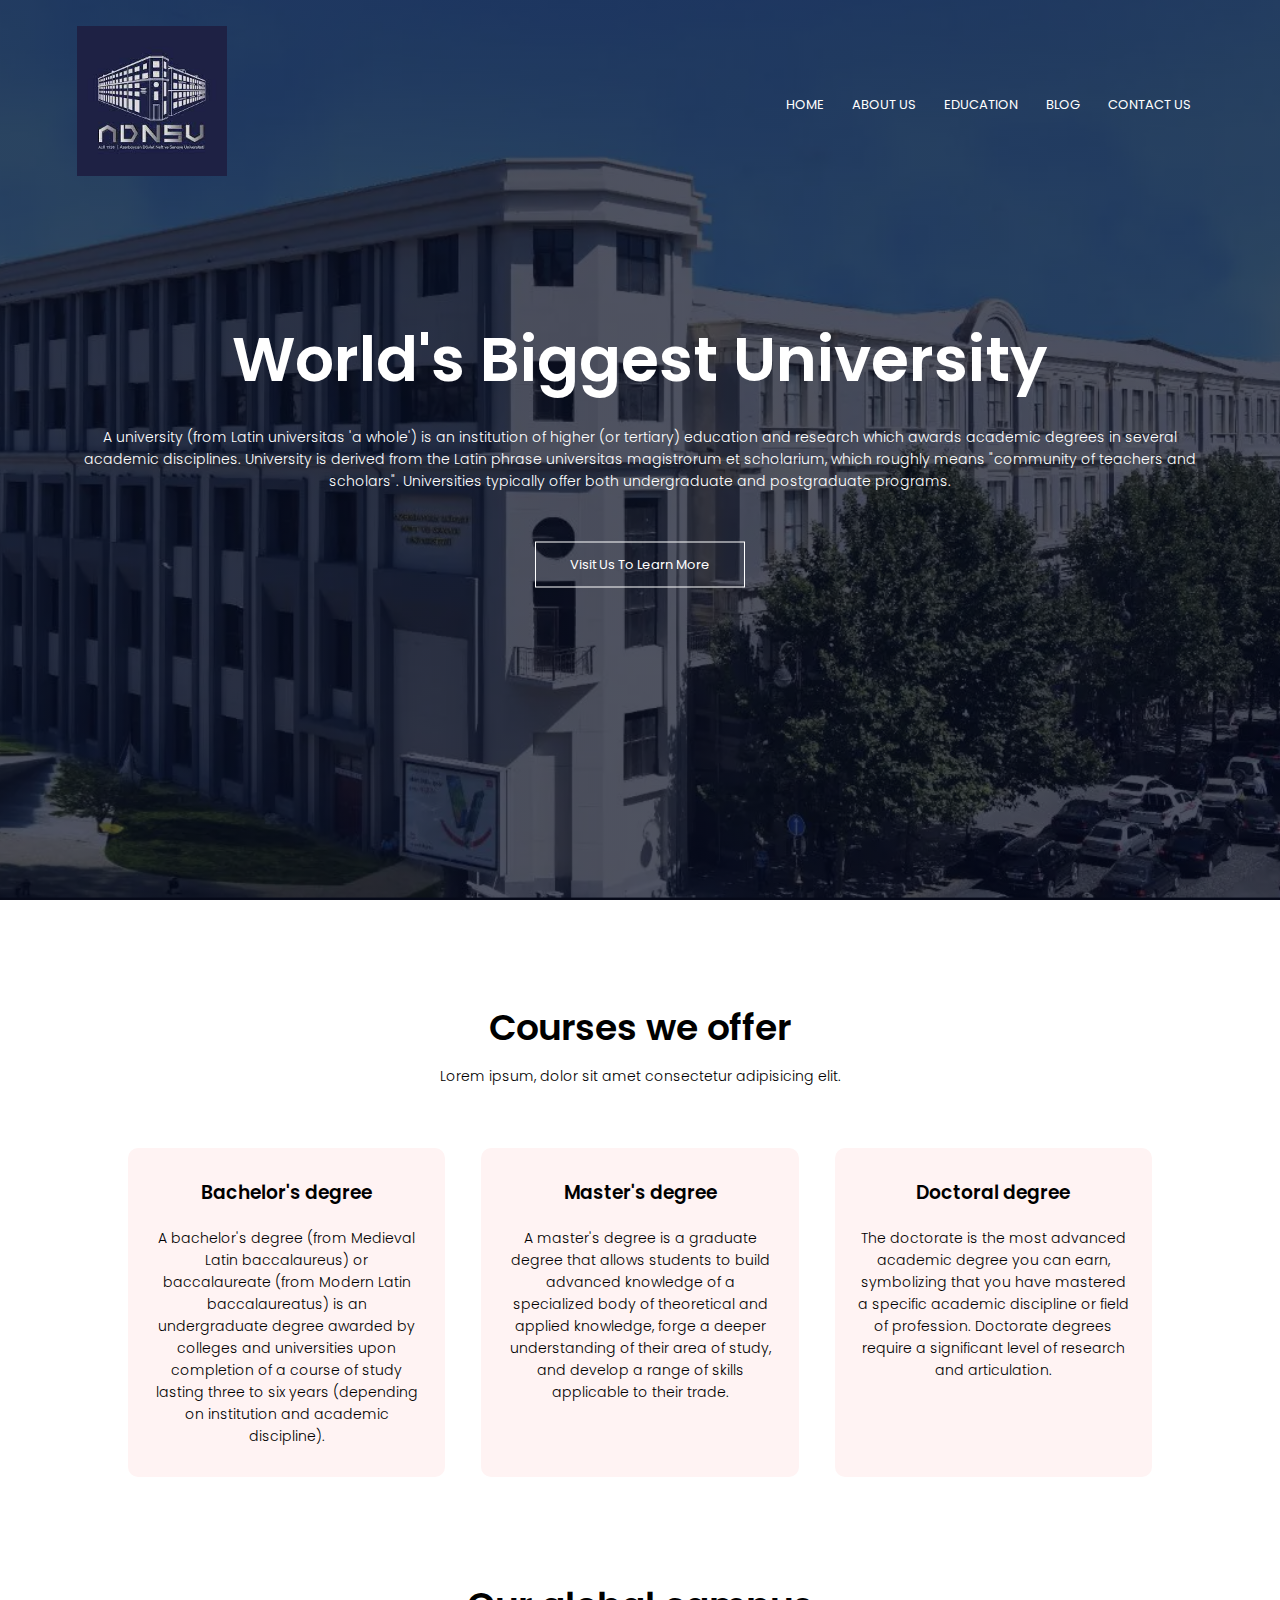
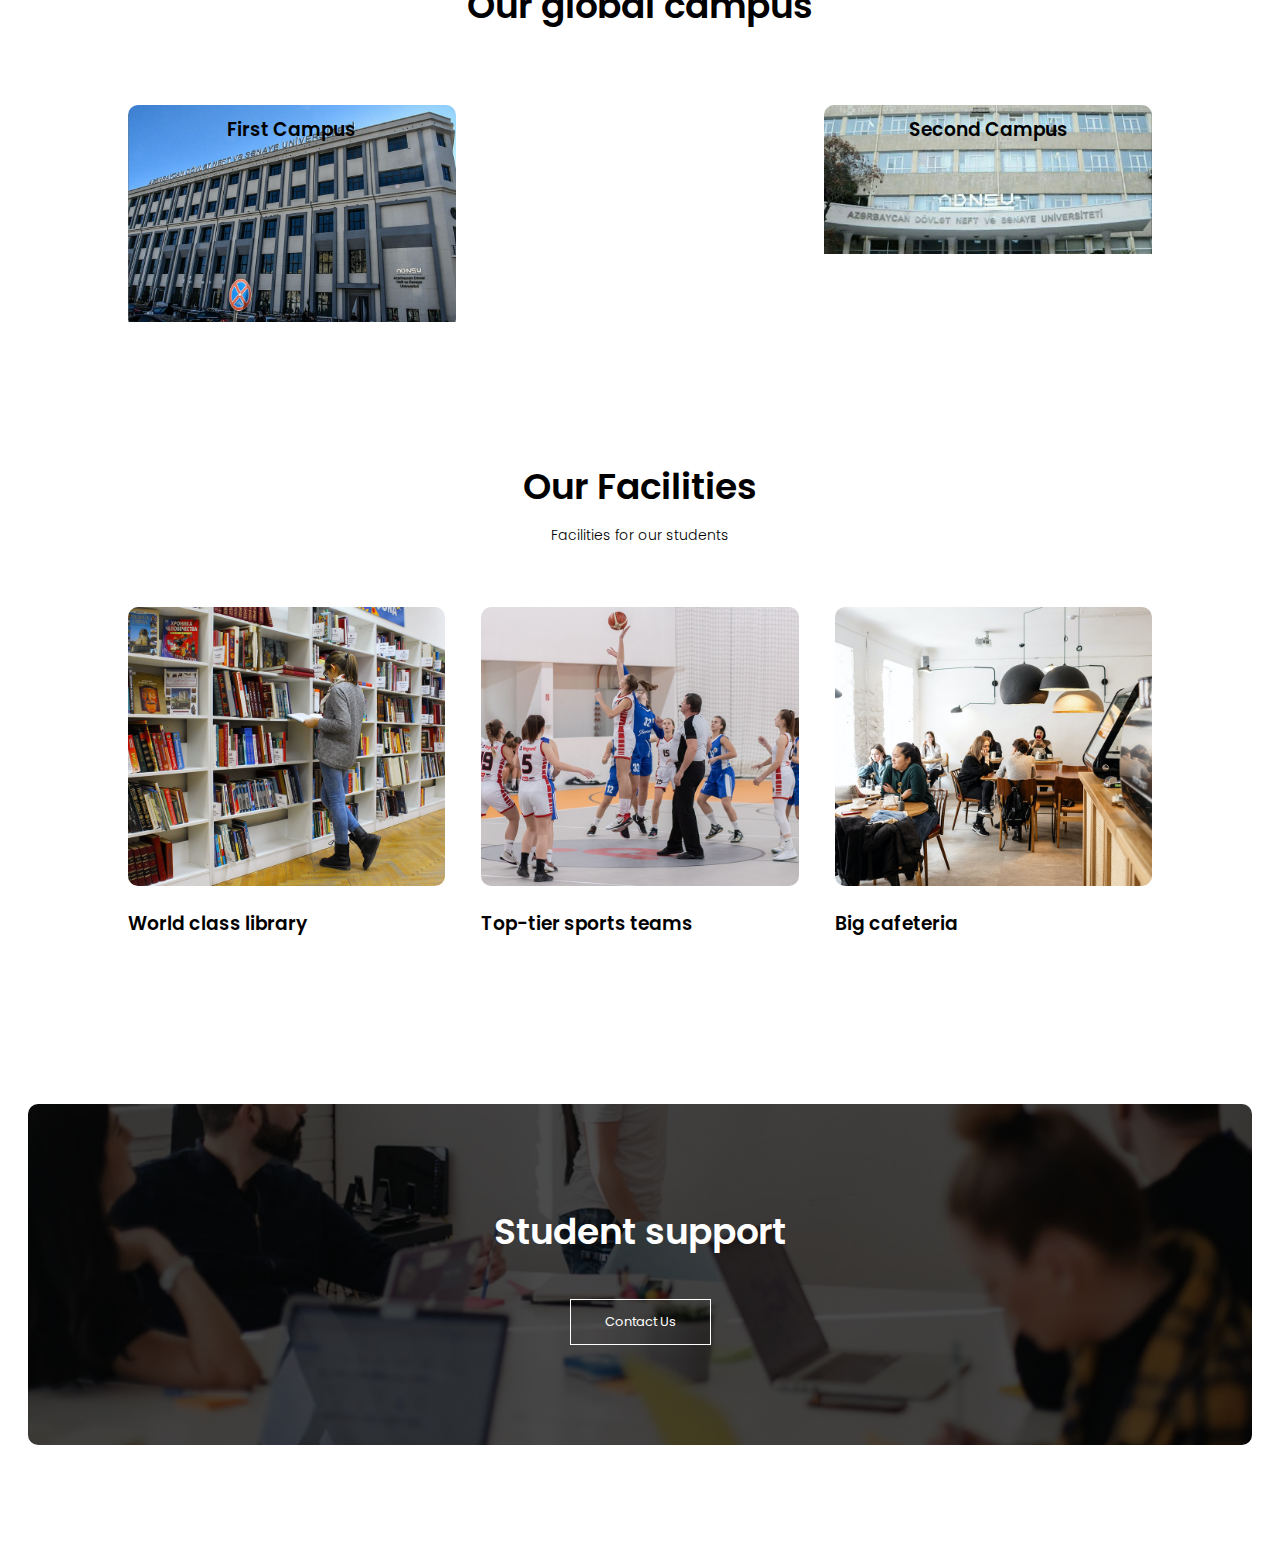
<file: index.html>
<!DOCTYPE html>
<html lang="en">
<head>
    <meta charset="UTF-8">
    <meta http-equiv="X-UA-Compatible" content="IE=edge">
    <meta name="viewport" content="width=device-width, initial-scale=1.0">
    <title>YaqubUniversity</title>
    <link rel="stylesheet" href="style.css">
    <link rel="preconnect" href="https://fonts.googleapis.com">
    <link rel="preconnect" href="https://fonts.gstatic.com" crossorigin>
    <link href="https://fonts.googleapis.com/css2?family=Poppins:ital,wght@0,100;0,200;0,300;0,400;0,500;0,600;0,700;0,800;0,900;1,100;1,200;1,300;1,400;1,500;1,600;1,700;1,800;1,900&display=swap" rel="stylesheet">

    
</head>
<body>
    <section class="header">
         <nav>
            <a href="uni.html"><img src="images/adnsulogo.jpg"></a>
             <div class="nav-links">
              <ul>
                 <li><a href="">HOME</a></li>
                 <li><a href="">ABOUT US</a></li>
                 <li><a href="">EDUCATION</a></li>
                 <li><a href="">BLOG</a></li>
                 <li><a href="">CONTACT US</a></li>
              </ul> 
            </div>
         </nav>



         <div class="text-box">
           <h1>World's Biggest University</h1>
           <p>A university (from Latin universitas 'a whole') is an institution of higher (or tertiary) education and research which awards academic degrees in several academic disciplines. 
            University is derived from the Latin phrase universitas magistrorum et scholarium,
             which roughly means "community of teachers and scholars".
              Universities typically offer both undergraduate and postgraduate programs.</p>
           <a href="" class="hero-btn">Visit Us To Learn More</a>
         </div>

          </section>
        <section class="course">
        <h1>Courses we offer</h1>
        <p>Lorem ipsum, dolor sit amet consectetur adipisicing elit. </p>
        <div class="row">
            <div class="course-col">
          <h3>Bachelor's degree</h3>
               <p>A bachelor's degree (from Medieval Latin baccalaureus) or baccalaureate (from Modern Latin baccalaureatus) is an undergraduate degree awarded by colleges and universities upon completion of a course of study lasting three to six years (depending on institution and academic discipline).</p>
            </div>
         <div class="course-col">
            <h3>Master's degree</h3>
                 <p>A master's degree is a graduate degree that allows students to build advanced knowledge of a specialized body of theoretical and applied knowledge, forge a deeper understanding of their area of study, and develop a range of skills applicable to their trade.</p>
           </div>
            <div class="course-col">
            <h3>Doctoral degree</h3>
                 <p>The doctorate is the most advanced academic degree you can earn, symbolizing that you have mastered a specific academic discipline or field of profession. Doctorate degrees require a significant level of research and articulation.</p>
           </div>
        </div>
    </section>


    <section class="campus"> 

       <h1>Our global campus</h1>
       <p></p>


       <div class="row">
       <div class="campus-col">

           
            <img src="images/1cikorpus.png">

         <div class="layer">
            <h3>First Campus</h3>
         </div>
       </div> 
       <div class="campus-col">
       <img src="images/Screenshot 2024-05-13 203554.png">
        <div class="layer">
           <h3>Second Campus</h3>
        </div>
       </div>

       
        

       </div>
       


       </div>






    </section>


    <section class="facilities">
         <h1>Our Facilities</h1>

         <p>Facilities for our students</p>

        <div class="row">
          <div class="facilities-col">
            <img src="images/library.png">
              <h3>World class library</h3>
          </div>

          <div class="facilities-col">
            <img src="images/basketball.png">
              <h3>Top-tier sports teams</h3>
          </div>



          <div class="facilities-col">
            <img src="images/cafeteria.png">
              <h3>Big cafeteria</h3>
          </div>





         </div>

         





    </section>




    <section class="cta">

       <h1> Student support</h1>
        
       <a href="" class="hero-btn">Contact Us</a>






    </section>
</body>
</html>
</file>
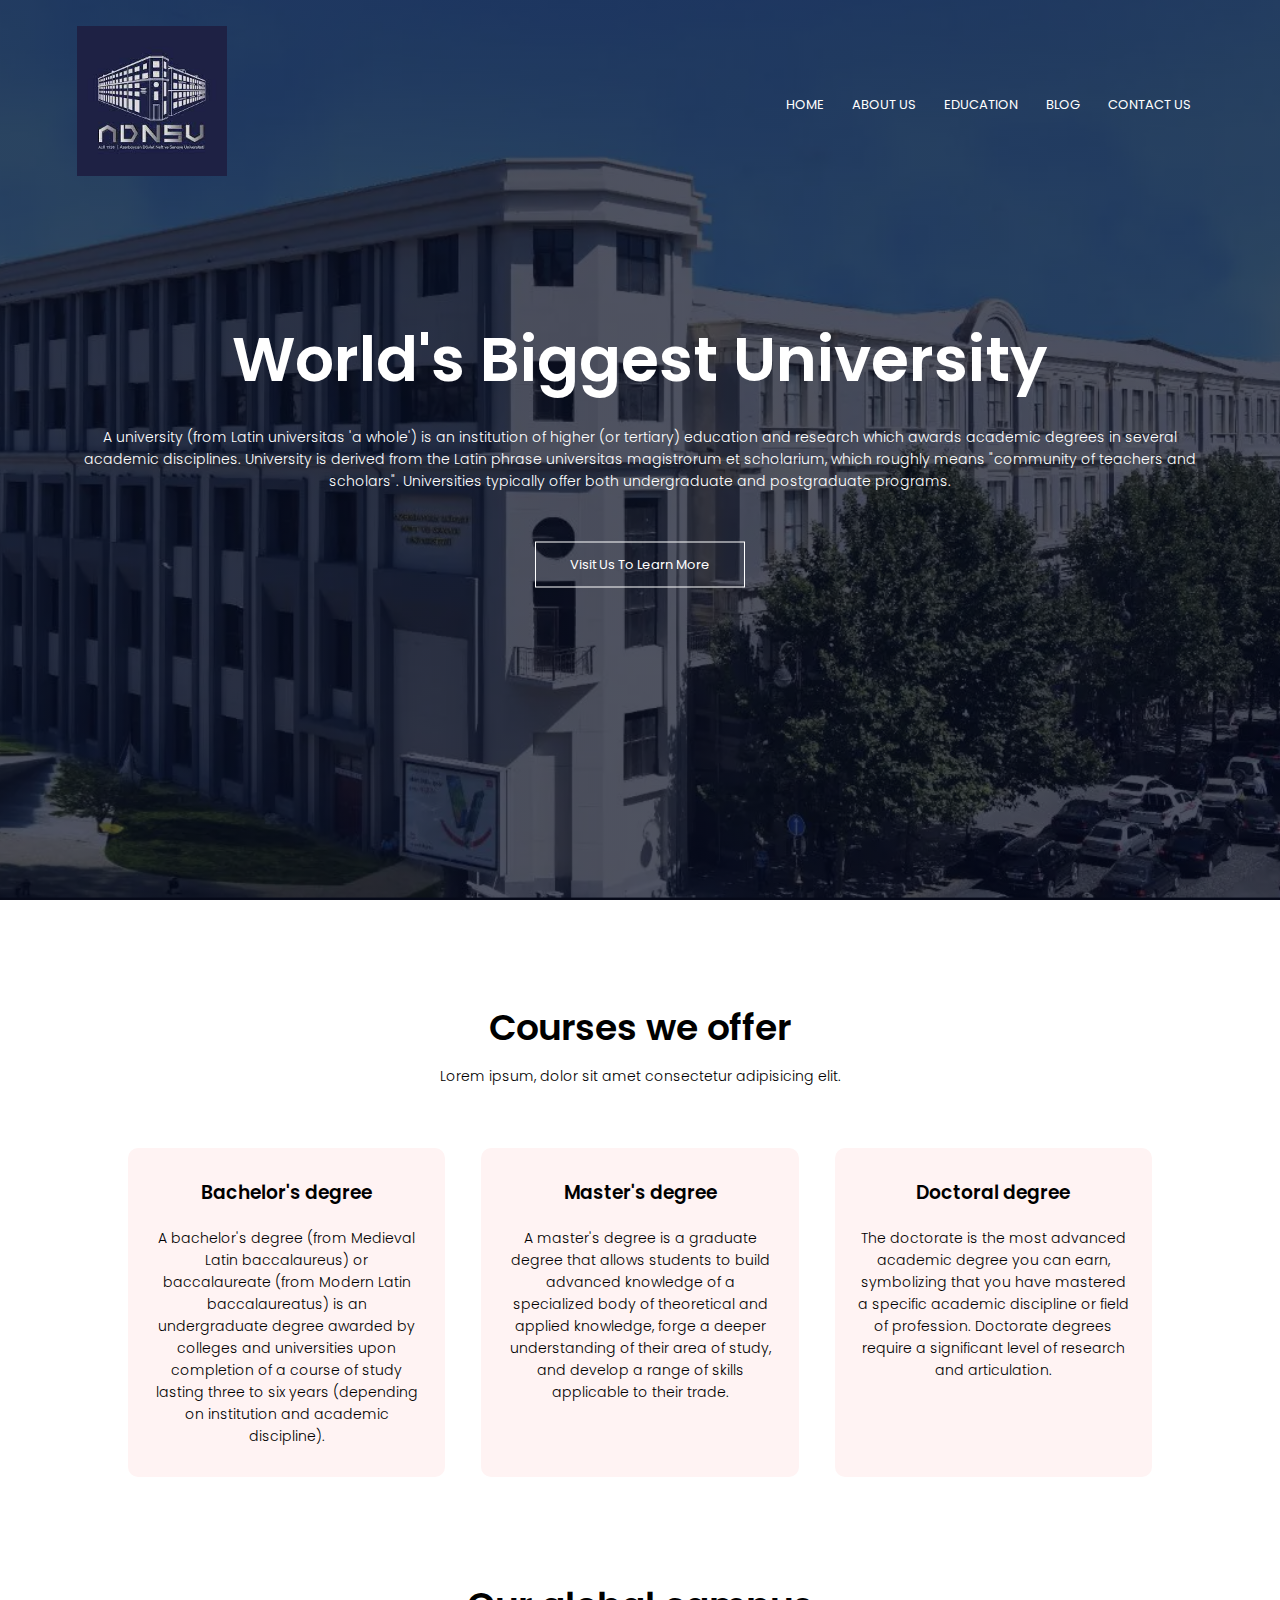
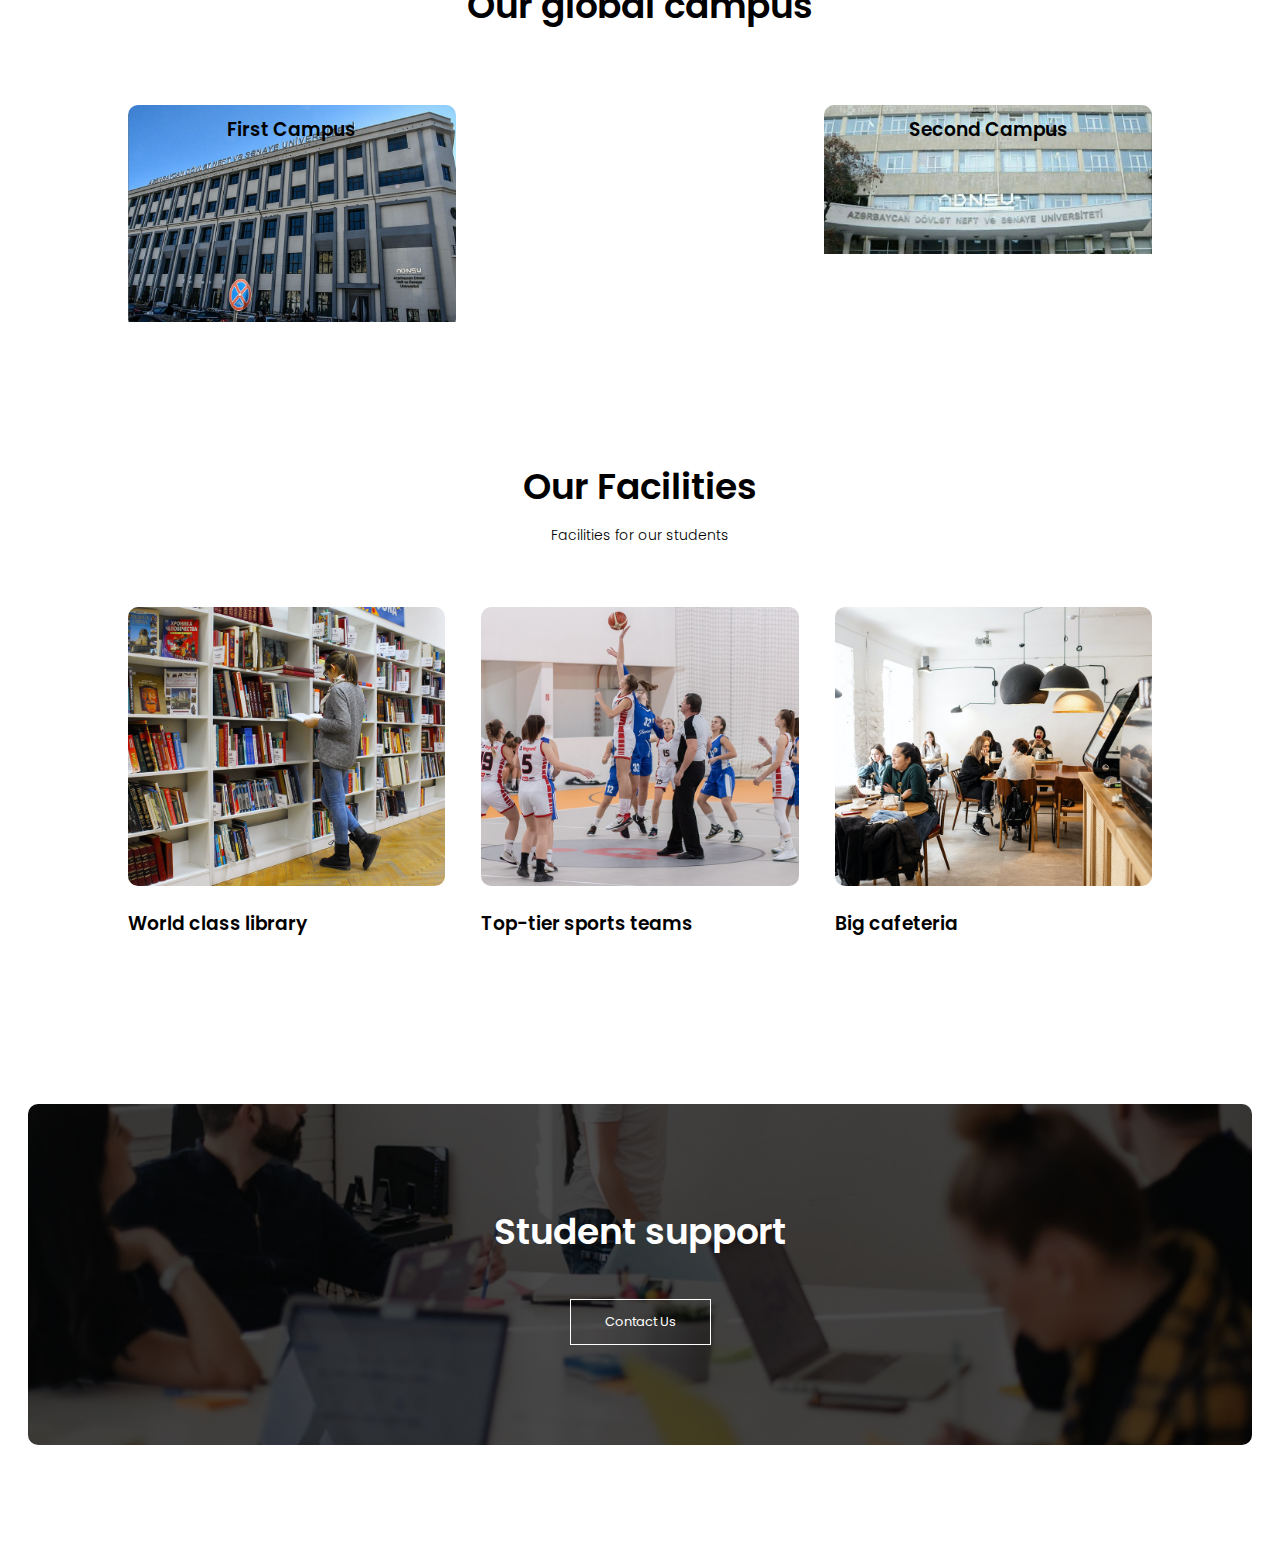
<file: uni.html>
<!DOCTYPE html>
<html lang="en">
<head>
    <meta charset="UTF-8">
    <meta http-equiv="X-UA-Compatible" content="IE=edge">
    <meta name="viewport" content="width=device-width, initial-scale=1.0">
    <title>YaqubUniversity</title>
    <link rel="stylesheet" href="style.css">
    <link rel="preconnect" href="https://fonts.googleapis.com">
    <link rel="preconnect" href="https://fonts.gstatic.com" crossorigin>
    <link href="https://fonts.googleapis.com/css2?family=Poppins:ital,wght@0,100;0,200;0,300;0,400;0,500;0,600;0,700;0,800;0,900;1,100;1,200;1,300;1,400;1,500;1,600;1,700;1,800;1,900&display=swap" rel="stylesheet">

    
</head>
<body>
    <section class="header">
         <nav>
            <a href="uni.html"><img src="images/adnsulogo.jpg"></a>
             <div class="nav-links">
              <ul>
                 <li><a href="">HOME</a></li>
                 <li><a href="">ABOUT US</a></li>
                 <li><a href="">EDUCATION</a></li>
                 <li><a href="">BLOG</a></li>
                 <li><a href="">CONTACT US</a></li>
              </ul> 
            </div>
         </nav>



         <div class="text-box">
           <h1>World's Biggest University</h1>
           <p>A university (from Latin universitas 'a whole') is an institution of higher (or tertiary) education and research which awards academic degrees in several academic disciplines. 
            University is derived from the Latin phrase universitas magistrorum et scholarium,
             which roughly means "community of teachers and scholars".
              Universities typically offer both undergraduate and postgraduate programs.</p>
           <a href="" class="hero-btn">Visit Us To Learn More</a>
         </div>

          </section>
        <section class="course">
        <h1>Courses we offer</h1>
        <p>Lorem ipsum, dolor sit amet consectetur adipisicing elit. </p>
        <div class="row">
            <div class="course-col">
          <h3>Bachelor's degree</h3>
               <p>A bachelor's degree (from Medieval Latin baccalaureus) or baccalaureate (from Modern Latin baccalaureatus) is an undergraduate degree awarded by colleges and universities upon completion of a course of study lasting three to six years (depending on institution and academic discipline).</p>
            </div>
         <div class="course-col">
            <h3>Master's degree</h3>
                 <p>A master's degree is a graduate degree that allows students to build advanced knowledge of a specialized body of theoretical and applied knowledge, forge a deeper understanding of their area of study, and develop a range of skills applicable to their trade.</p>
           </div>
            <div class="course-col">
            <h3>Doctoral degree</h3>
                 <p>The doctorate is the most advanced academic degree you can earn, symbolizing that you have mastered a specific academic discipline or field of profession. Doctorate degrees require a significant level of research and articulation.</p>
           </div>
        </div>
    </section>


    <section class="campus"> 

       <h1>Our global campus</h1>
       <p></p>


       <div class="row">
       <div class="campus-col">

           
            <img src="images/1cikorpus.png">

         <div class="layer">
            <h3>First Campus</h3>
         </div>
       </div> 
       <div class="campus-col">
       <img src="images/Screenshot 2024-05-13 203554.png">
        <div class="layer">
           <h3>Second Campus</h3>
        </div>
       </div>

       
        

       </div>
       


       </div>






    </section>


    <section class="facilities">
         <h1>Our Facilities</h1>

         <p>Facilities for our students</p>

        <div class="row">
          <div class="facilities-col">
            <img src="images/library.png">
              <h3>World class library</h3>
          </div>

          <div class="facilities-col">
            <img src="images/basketball.png">
              <h3>Top-tier sports teams</h3>
          </div>



          <div class="facilities-col">
            <img src="images/cafeteria.png">
              <h3>Big cafeteria</h3>
          </div>





         </div>

         





    </section>




    <section class="cta">

       <h1> Student support</h1>
        
       <a href="" class="hero-btn">Contact Us</a>






    </section>
</body>
</html>
</file>
<file: style.css>
*{
    margin: 0;
    padding: 0;
    
   font-family: "Poppins", sans-serif;
       
    
}


.header{
    min-height: 100vh;
    width: 100%;
    background-image: linear-gradient(rgba(4,9,30,0.7), rgba(4,9,30,0.7)),url(images/adnsu.png);
    background-position: center;
    background-size: cover;
    position: relative;
}

nav{
    display: flex;
    padding: 2% 6%;
    justify-content: space-between;
    align-items: center;
}


nav img{
    width: 150px;
}

.nav-links{
    flex: 1;
    text-align: right;
}

.nav-links ul li{
    list-style: none;
    display: inline-block;
    padding: 8px 12px;
    position: relative;  
}


.nav-links ul li a{
    color:#fff;
    text-decoration: none;
    font-size: 13px;
}


.nav-links ul li::after{
    content: '';
    width: 0%;
    height: 2px;
    background: #f44336;
    display: block;
    margin: auto;
    transition: 0.5s;
}

.nav-links ul li:hover::after{
    width: 100%;
}


.text-box{
    width: 90%;
    color: #fff;
    position: absolute;
    top: 50%;
    left: 50%;
    transform: translate(-50%,-50%);
    text-align: center;
}


.text-box h1{
    font-size: 62px;
}

.text-box p{
    margin: 10px 0 40px;
    font-size:  14px;
    color: white;
}


.hero-btn{
    display: inline-block;
    text-decoration: none;
    color: white;
    border: 1px solid white;
    padding: 12px 34px;
    font-size: 13px;
    background: transparent;
    position: relative;
    cursor: pointer;
}


.hero-btn:hover{
    border:1px solid #f44336;
    background: #f44336;
    transition: 1s;
}




.course{
    width: 80%;
    margin: auto;
    text-align: center;
    padding-top: 100px;
}

h1{
    font-size: 36px;
    font-weight: 600;
}


p{
    color: black;
    font-size: 14px;
    font-weight: 300;
    line-height: 22px;
    padding: 10px;
}

.row{
    margin-top: 5%;
    display: flex;
    justify-content: space-between;
}

.course-col{
    flex-basis: 31%;
    background: #fff3f3;
    border-radius: 10px;
    margin-bottom: 5%;
    padding: 20px 12px;
    box-sizing: border-box;
}

h3{
    text-align: center;
    font-weight: 600;
    margin: 10px 0;
}

.course-col:hover{
    box-shadow: 0 0 20px 0px rgba(0, 0, 0, 0.2);
}


.campus{
    width: 80%;
    margin: auto;
    text-align: center;
    padding-top: 50px;
}


.campus-col{
    flex-basis: 32%;
    border-radius: 10px;
    margin-bottom: 30px;
    position: relative;
    overflow: hidden;
}


.campus-col img{
    width: 100%;
}

.layer{
    background:transparent;
    height: 100%;
    width: 100%;
    position:absolute;
    top: 0;
    left: 0;
    transition: 0.5s;
}


.layer:hover{
    background:rgba(226, 0, 0, 0.2);
}

.facilities{
    width: 80%;
    margin: auto;
    text-align: center;
    padding-top: 100px;
   
    
}

.facilities-col{
    flex-basis: 31%;
    border-radius: 10px;
    margin-bottom: 5%;
    text-align: left;
 

}

.facilities-col img{
    width: 100%;
    border-radius: 10px;
}

.facilities-col p{
    padding: 0;
}

.facilities-col h3{
    margin-top: 16px;
    margin-bottom: 15px;
    text-align: left;
}





.cta{
    margin:100px auto;
    width: 80%;
    background-image: linear-gradient(rgba(0, 0 , 0, 0.7), rgba(0, 0, 0, 0.7)),url(images/banner2.jpg);
    background-position: center;
    background-size: cover;
    border-radius: 10px;
    text-align: center;
    padding: 100px;
}

.cta h1{
    color:#fff;
    margin-bottom: 40px;
    padding: 0;
}
</file>
